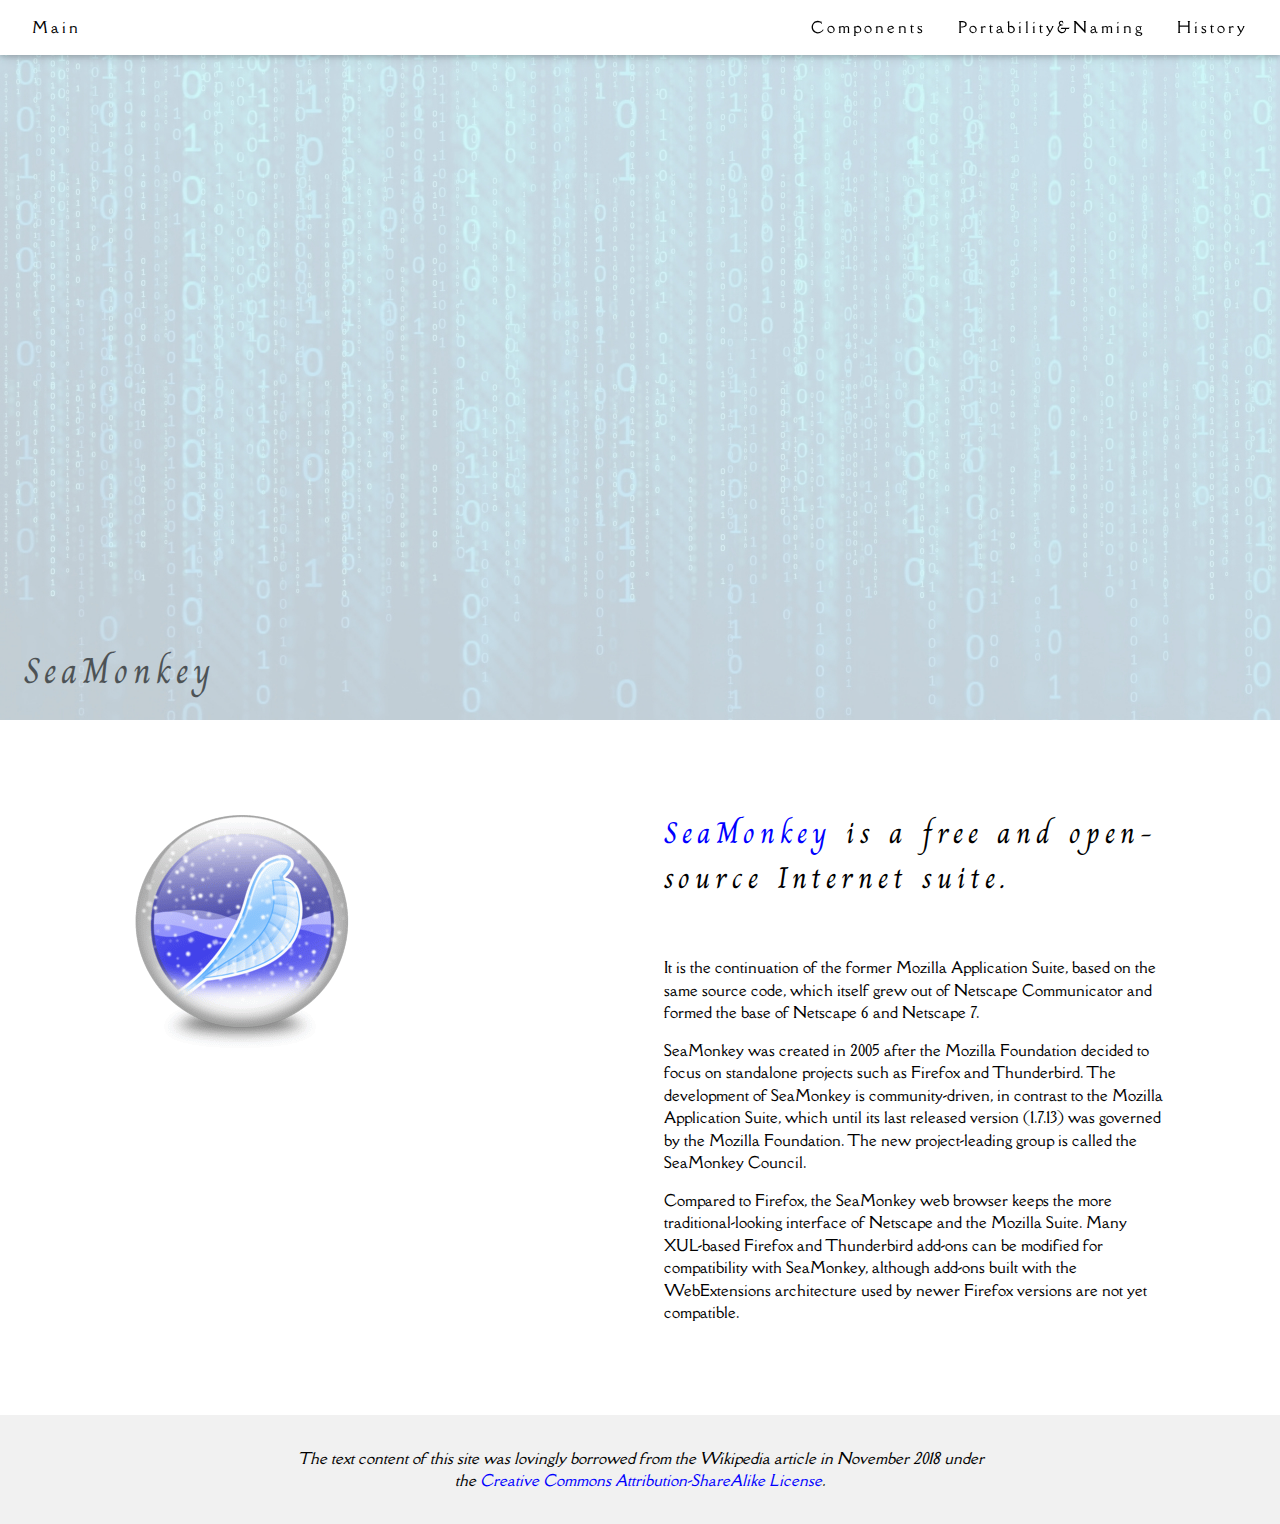
<file: index.html>
﻿<!DOCTYPE html>
<html lang="en-US">
<title>SeaMonkey - free and open-source Internet suite</title>
<meta charset="utf-8">
<meta name="viewport" content="width=device-width, initial-scale=1">
<link rel="stylesheet" href="main.css" type="text/css">
<link rel="stylesheet" href="https://fonts.googleapis.com/css?family=Della+Respira|Charm">
<style>
a {text-decoration: none;}
body {font-family: "Della Respira", georgia, sans-serif;}
h1, h2, h3, h4, h5, h6 {
  font-family: "Charm", cursive;
  letter-spacing: 5px;
}

</style>
<body>

<!-- Navbar (sit on top) -->
<div class="w3-top">
  <div class="w3-bar w3-white w3-padding w3-card" style="letter-spacing:3px;">
    <a href="index.html#mainsec" class="w3-bar-item w3-button">Main</a>
    <!-- Right-sided navbar links. Hide them on small screens -->
    <div class="w3-right w3-hide-small">
      <a href="components.html#mainsec" class="w3-bar-item w3-button">Components</a>
      <a href="naming.html#mainsec" class="w3-bar-item w3-button">Portability&amp;Naming</a>
      <a href="history.html#mainsec" class="w3-bar-item w3-button">History</a>
    </div>
  </div>
</div>

<!-- Header -->
<header class="w3-display-container w3-content w3-wide" style="max-width:1600px;min-width:500px" id="home">
  <img class="w3-image" src="back.jpg" alt="Welcome" width="1600" height="200">

  <div class="w3-display-bottomleft w3-padding-large w3-opacity">
    <h1 class="w3-xxlarge">SeaMonkey</h1>
  </div>
</header>

<!-- Page content -->
<div class="w3-content" style="max-width:1100px">

  <!-- Main Section -->
  <div class="w3-row w3-padding-64" id="mainsec">
    <div class="w3-col m6 w3-padding-large w3-hide-small">
     <a href="apng.html#mainsec"><img src="SGlogo.gif" class="w3-round w3-image w3-opacity-min" alt="SeaMonkey Logo" width="256" height="256"></a>
    </div>

    <div class="w3-col m6 w3-padding-large">
     <p><h2><a style="color:blue" target="_blank" href="https://www.seamonkey-project.org/">SeaMonkey</a> is a free and open-source Internet suite.</h2><br><br>It is the continuation of the former Mozilla Application Suite, based on the same source code, which itself grew out of Netscape Communicator and formed the base of Netscape 6 and Netscape 7.</p>
<p>SeaMonkey was created in 2005 after the Mozilla Foundation decided to focus on standalone projects such as Firefox and Thunderbird. The development of SeaMonkey is community-driven, in contrast to the Mozilla Application Suite, which until its last released version (1.7.13) was governed by the Mozilla Foundation. The new project-leading group is called the SeaMonkey Council.</p>
<p>Compared to Firefox, the SeaMonkey web browser keeps the more traditional-looking interface of Netscape and the Mozilla Suite. Many XUL-based Firefox and Thunderbird add-ons can be modified for compatibility with SeaMonkey, although add-ons built with the WebExtensions architecture used by newer Firefox versions are not yet compatible.</p>
    </div>
  </div>
  
  </div>

<!-- End page content -->

<!-- Footer -->
<footer class="w3-center w3-light-grey w3-padding-32">
  <i>The text content of this site was lovingly borrowed from the Wikipedia article in November 2018 under <br>the <a style="color:blue" href="https://en.wikipedia.org/wiki/Wikipedia:Text_of_Creative_Commons_Attribution-ShareAlike_3.0_Unported_License">Creative Commons Attribution-ShareAlike License</a>.</i>
</footer>

</body>
</html>
</file>
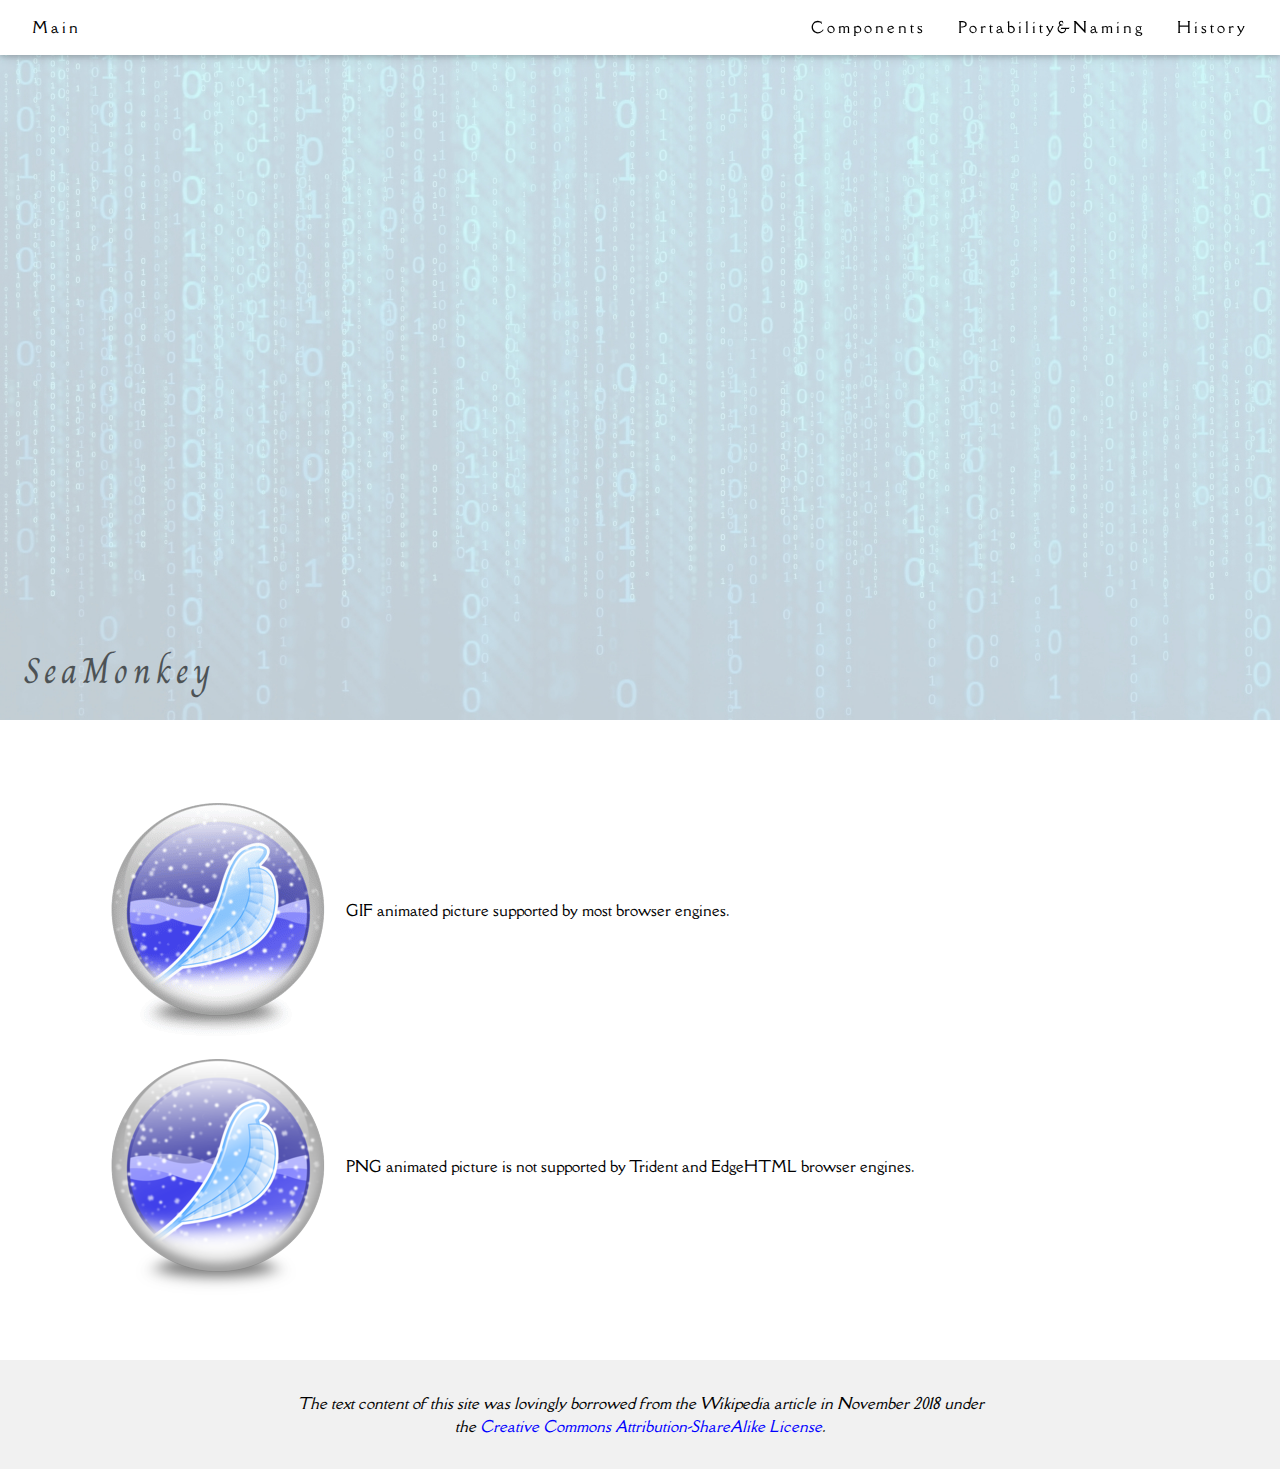
<file: apng.html>
﻿<!DOCTYPE html>
<html lang="en-US">
<title>SeaMonkey - Comparison of APNG rendering</title>
<meta charset="utf-8">
<meta name="viewport" content="width=device-width, initial-scale=1">
<link rel="stylesheet" href="main.css" type="text/css">
<link rel="stylesheet" href="https://fonts.googleapis.com/css?family=Della+Respira|Charm">
<style>
a {text-decoration: none;}
body {font-family: "Della Respira", georgia, sans-serif;}
h1, h2, h3, h4, h5, h6 {
  font-family: "Charm", cursive;
  letter-spacing: 5px;
}
</style>
<body>

<!-- Navbar (sit on top) -->
<div class="w3-top">
  <div class="w3-bar w3-white w3-padding w3-card" style="letter-spacing:3px;">
    <a href="index.html#mainsec" class="w3-bar-item w3-button">Main</a>
    <!-- Right-sided navbar links. Hide them on small screens -->
    <div class="w3-right w3-hide-small">
      <a href="components.html#mainsec" class="w3-bar-item w3-button">Components</a>
      <a href="naming.html#mainsec" class="w3-bar-item w3-button">Portability&amp;Naming</a>
      <a href="history.html#mainsec" class="w3-bar-item w3-button">History</a>
    </div>
  </div>
</div>

<!-- Header -->
<header class="w3-display-container w3-content w3-wide" style="max-width:1600px;min-width:500px" id="home">
  <img class="w3-image" src="back.jpg" alt="Welcome" width="1600" height="200">

  <div class="w3-display-bottomleft w3-padding-large w3-opacity">
    <h1 class="w3-xxlarge">SeaMonkey</h1>
  </div>
</header>

<!-- Page content -->
<div class="w3-content" style="max-width:1100px">

  <!-- Main Section -->
  <div class="w3-row w3-padding-64" id="mainsec">
    <div>
     <img src="SGlogo.gif" class="w3-round w3-image w3-opacity-min m6" alt="GIF Logo" width="256" height="256">GIF animated picture supported by most browser engines.<br><img src="SGlogo.png" class="w3-round w3-image w3-opacity-min" alt="PNG Logo" width="256" height="256">PNG animated picture is not supported by Trident and EdgeHTML browser engines.
    </div>

  </div>
  
  </div>

<!-- End page content -->

<!-- Footer -->
<footer class="w3-center w3-light-grey w3-padding-32">
  <i>The text content of this site was lovingly borrowed from the Wikipedia article in November 2018 under <br>the <a style="color:blue" href="https://en.wikipedia.org/wiki/Wikipedia:Text_of_Creative_Commons_Attribution-ShareAlike_3.0_Unported_License">Creative Commons Attribution-ShareAlike License</a>.</i>
</footer>

</body>
</html>
</file>
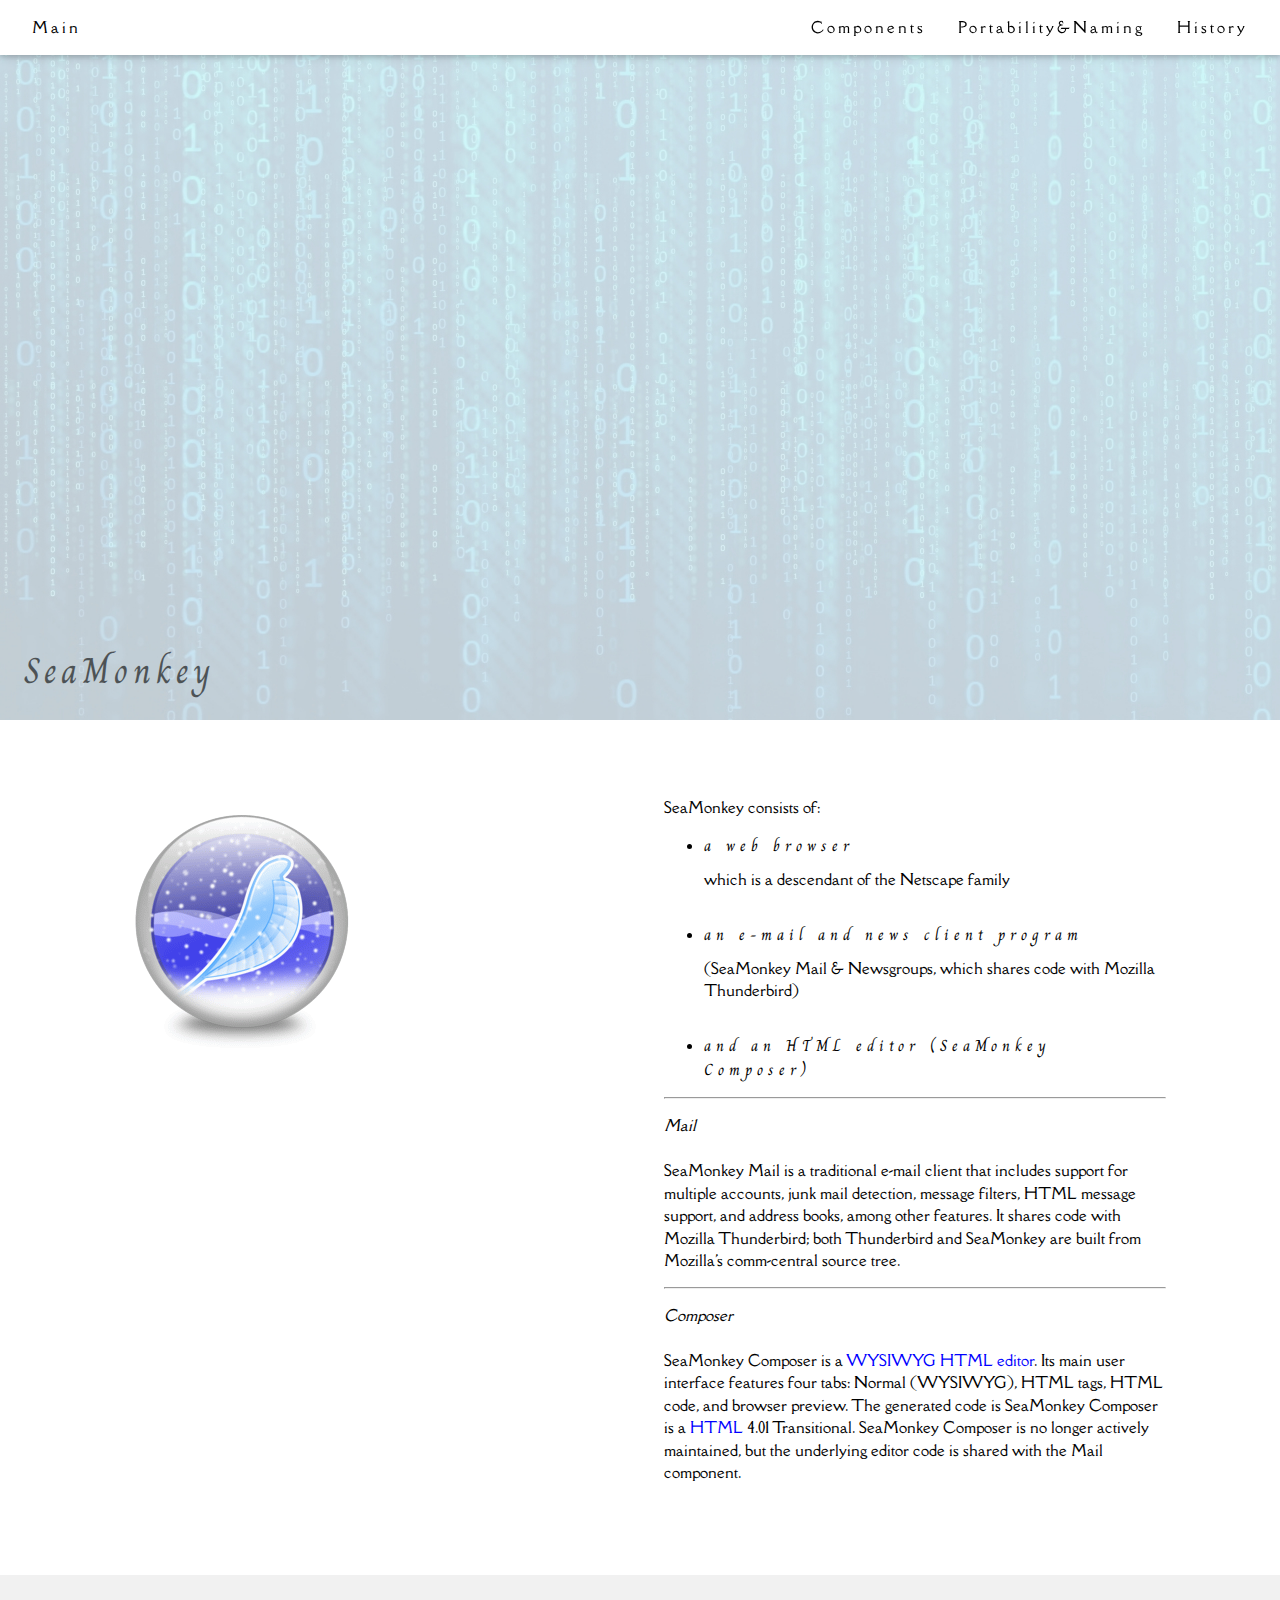
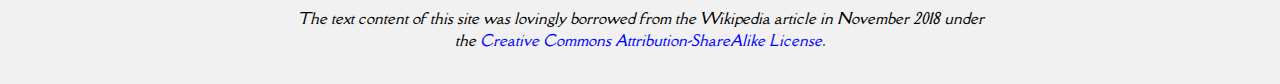
<file: components.html>
﻿<!DOCTYPE html>
<html lang="en-US">
<title>SeaMonkey - Components</title>
<meta charset="utf-8">
<meta name="viewport" content="width=device-width, initial-scale=1">
<link rel="stylesheet" href="main.css" type="text/css">
<link rel="stylesheet" href="https://fonts.googleapis.com/css?family=Della+Respira|Charm">
<style>
a {text-decoration: none;}
body {font-family: "Della Respira", georgia, sans-serif;}
h1, h2, h3, h4, h5, h6 {
  font-family: "Charm", cursive;
  letter-spacing: 5px;
}

</style>
<body>

<!-- Navbar (sit on top) -->
<div class="w3-top">
  <div class="w3-bar w3-white w3-padding w3-card" style="letter-spacing:3px;">
    <a href="index.html#mainsec" class="w3-bar-item w3-button">Main</a>
    <!-- Right-sided navbar links. Hide them on small screens -->
    <div class="w3-right w3-hide-small">
      <a href="components.html#mainsec" class="w3-bar-item w3-button">Components</a>
      <a href="naming.html#mainsec" class="w3-bar-item w3-button">Portability&amp;Naming</a>
      <a href="history.html#mainsec" class="w3-bar-item w3-button">History</a>
    </div>
  </div>
</div>

<!-- Header -->
<header class="w3-display-container w3-content w3-wide" style="max-width:1600px;min-width:500px" id="home">
  <img class="w3-image" src="back.jpg" alt="Welcome" width="1600" height="200">

  <div class="w3-display-bottomleft w3-padding-large w3-opacity">
    <h1 class="w3-xxlarge">SeaMonkey</h1>
  </div>
</header>

<!-- Page content -->
<div class="w3-content" style="max-width:1100px">

  <!-- Main Section -->
  <div class="w3-row w3-padding-64" id="mainsec">
    <div class="w3-col m6 w3-padding-large w3-hide-small">
     <a href="apng.html#mainsec"><img src="SGlogo.gif" class="w3-round w3-image w3-opacity-min" alt="SeaMonkey Logo" width="256" height="256"></a>
    </div>

    <div class="w3-col m6 w3-padding-large">
     SeaMonkey consists of: <ul><li><h6>a web browser</h6></li>which is a descendant of the Netscape family<br><br><li><h6>an e-mail and news client program</h6></li>(SeaMonkey Mail &amp; Newsgroups, which shares code with Mozilla Thunderbird)<br><br><li><h6>and an HTML editor (SeaMonkey Composer)</h6></li></ul>

<hr>
<p><i>Mail</i><br><br>
SeaMonkey Mail is a traditional e-mail client that includes support for multiple accounts, junk mail detection, message filters, HTML message support, and address books, among other features. It shares code with Mozilla Thunderbird; both Thunderbird and SeaMonkey are built from Mozilla's comm-central source tree.</p>
<hr>

<p><i>Composer</i><br><br>SeaMonkey Composer is a <a style="color:blue" title="WYSIWYG" href="https://wikipedia.org/wiki/WYSIWYG">WYSIWYG</a> <a style="color:blue" title="HTML editor" href="https://wikipedia.org/wiki/HTML_editor">HTML editor</a>.  Its main user interface features four tabs: Normal (WYSIWYG), HTML tags, HTML code, and browser preview. The generated code is SeaMonkey Composer is a <a style="color:blue" title="HTML" href="https://wikipedia.org/wiki/HTML">HTML</a> 4.01 Transitional. SeaMonkey Composer is no longer actively maintained, but the underlying editor code is shared with the Mail component.</p>
    </div>
  </div>
  
  </div>

<!-- End page content -->

<!-- Footer -->
<footer class="w3-center w3-light-grey w3-padding-32">
  <i>The text content of this site was lovingly borrowed from the Wikipedia article in November 2018 under <br>the <a style="color:blue" href="https://en.wikipedia.org/wiki/Wikipedia:Text_of_Creative_Commons_Attribution-ShareAlike_3.0_Unported_License">Creative Commons Attribution-ShareAlike License</a>.</i>
</footer>

</body>
</html>
</file>
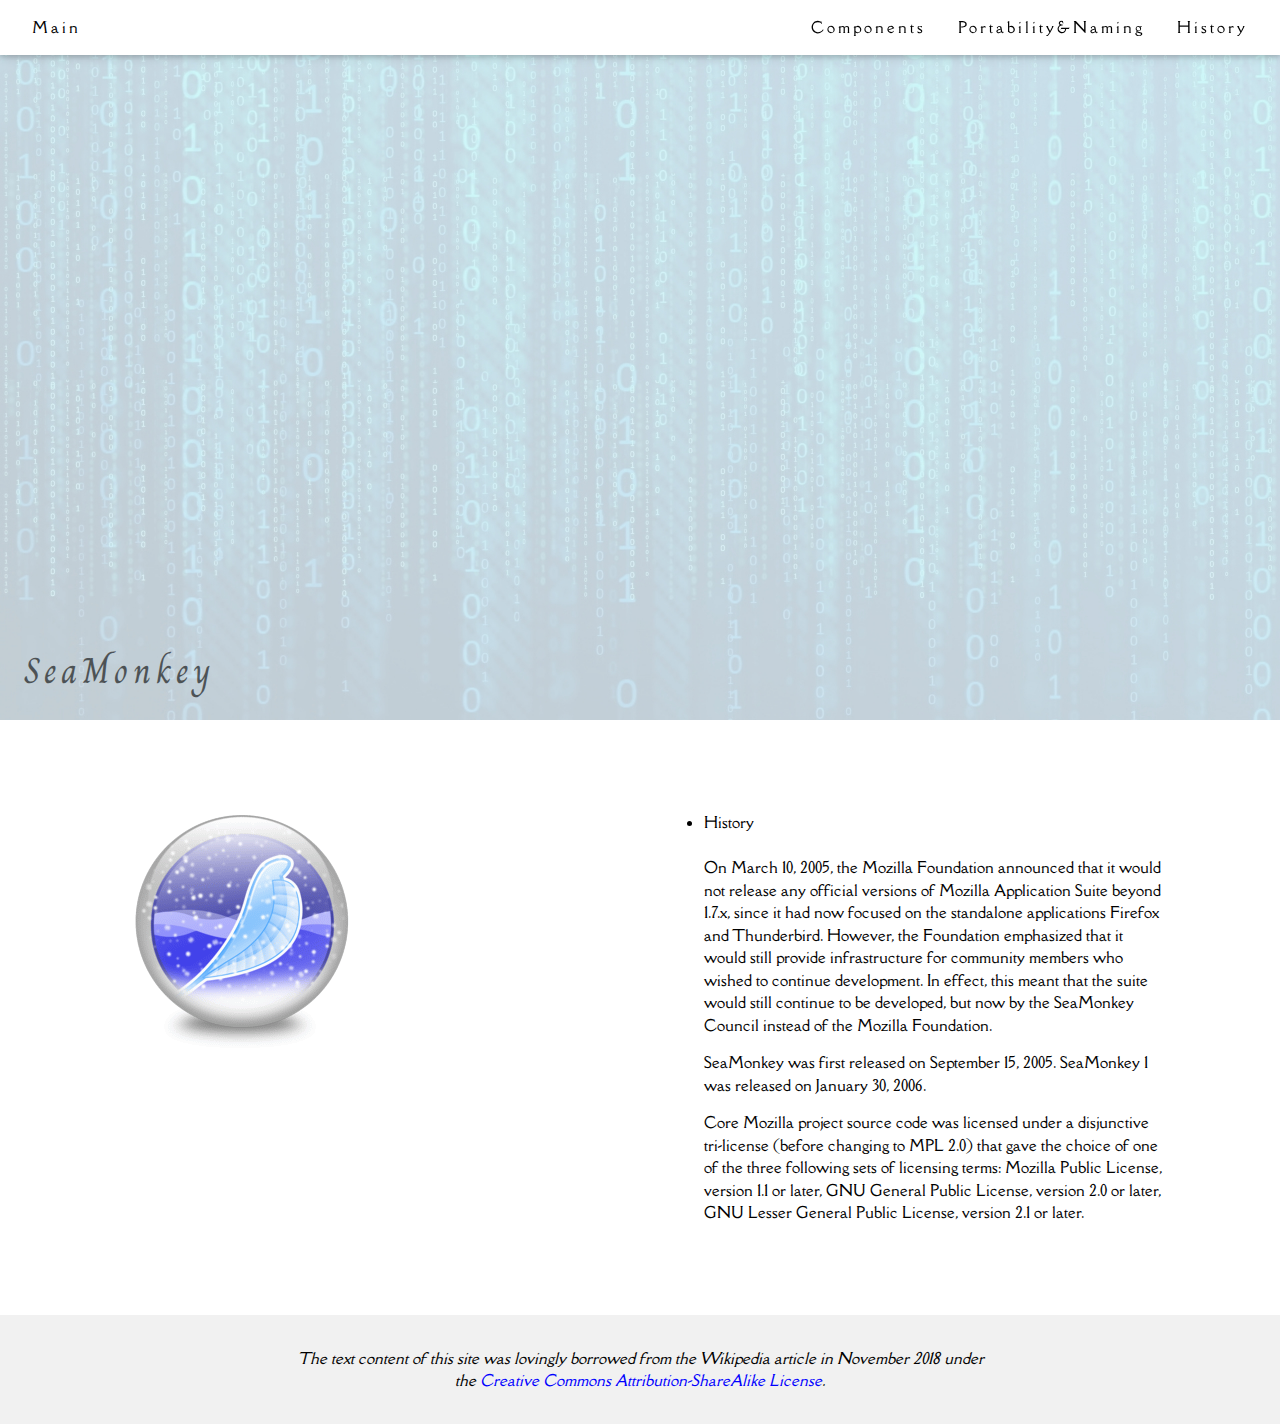
<file: history.html>
﻿<!DOCTYPE html>
<html lang="en-US">
<title>SeaMonkey - free and open-source Internet suite</title>
<meta charset="utf-8">
<meta name="viewport" content="width=device-width, initial-scale=1">
<link rel="stylesheet" href="main.css" type="text/css">
<link rel="stylesheet" href="https://fonts.googleapis.com/css?family=Della+Respira|Charm">
<style>
a {text-decoration: none;}
body {font-family: "Della Respira", georgia, sans-serif;}
h1, h2, h3, h4, h5, h6 {
  font-family: "Charm", cursive;
  letter-spacing: 5px;
}

</style>
<body>

<!-- Navbar (sit on top) -->
<div class="w3-top">
  <div class="w3-bar w3-white w3-padding w3-card" style="letter-spacing:3px;">
    <a href="index.html#mainsec" class="w3-bar-item w3-button">Main</a>
    <!-- Right-sided navbar links. Hide them on small screens -->
    <div class="w3-right w3-hide-small">
      <a href="components.html#mainsec" class="w3-bar-item w3-button">Components</a>
      <a href="naming.html#mainsec" class="w3-bar-item w3-button">Portability&amp;Naming</a>
      <a href="history.html#mainsec" class="w3-bar-item w3-button">History</a>
    </div>
  </div>
</div>

<!-- Header -->
<header class="w3-display-container w3-content w3-wide" style="max-width:1600px;min-width:500px" id="home">
  <img class="w3-image" src="back.jpg" alt="Welcome" width="1600" height="200">

  <div class="w3-display-bottomleft w3-padding-large w3-opacity">
    <h1 class="w3-xxlarge">SeaMonkey</h1>
  </div>
</header>

<!-- Page content -->
<div class="w3-content" style="max-width:1100px">

  <!-- Main Section -->
  <div class="w3-row w3-padding-64" id="mainsec">
    <div class="w3-col m6 w3-padding-large w3-hide-small">
     <a href="apng.html#mainsec"><img src="SGlogo.gif" class="w3-round w3-image w3-opacity-min" alt="SeaMonkey Logo" width="256" height="256"></a>
    </div>

    <div class="w3-col m6 w3-padding-large">
     <ul><li>History</li><br>
On March 10, 2005, the Mozilla Foundation announced that it would not release any official versions of Mozilla Application Suite beyond 1.7.x, since it had now focused on the standalone applications Firefox and Thunderbird. However, the Foundation emphasized that it would still provide infrastructure for community members who wished to continue development. In effect, this meant that the suite would still continue to be developed, but now by the SeaMonkey Council instead of the Mozilla Foundation. 
<p>SeaMonkey was first released on September 15, 2005. SeaMonkey 1 was released on January 30, 2006.</p> 
Core Mozilla project source code was licensed under a disjunctive tri-license (before changing to MPL 2.0) that gave the choice of one of the three following sets of licensing terms: Mozilla Public License, version 1.1 or later, GNU General Public License, version 2.0 or later, GNU Lesser General Public License, version 2.1 or later.</ul> 
    </div>
  </div>
  
  </div>

<!-- End page content -->

<!-- Footer -->
<footer class="w3-center w3-light-grey w3-padding-32">
  <i>The text content of this site was lovingly borrowed from the Wikipedia article in November 2018 under <br>the <a style="color:blue" href="https://en.wikipedia.org/wiki/Wikipedia:Text_of_Creative_Commons_Attribution-ShareAlike_3.0_Unported_License">Creative Commons Attribution-ShareAlike License</a>.</i>
</footer>

</body>
</html>
</file>
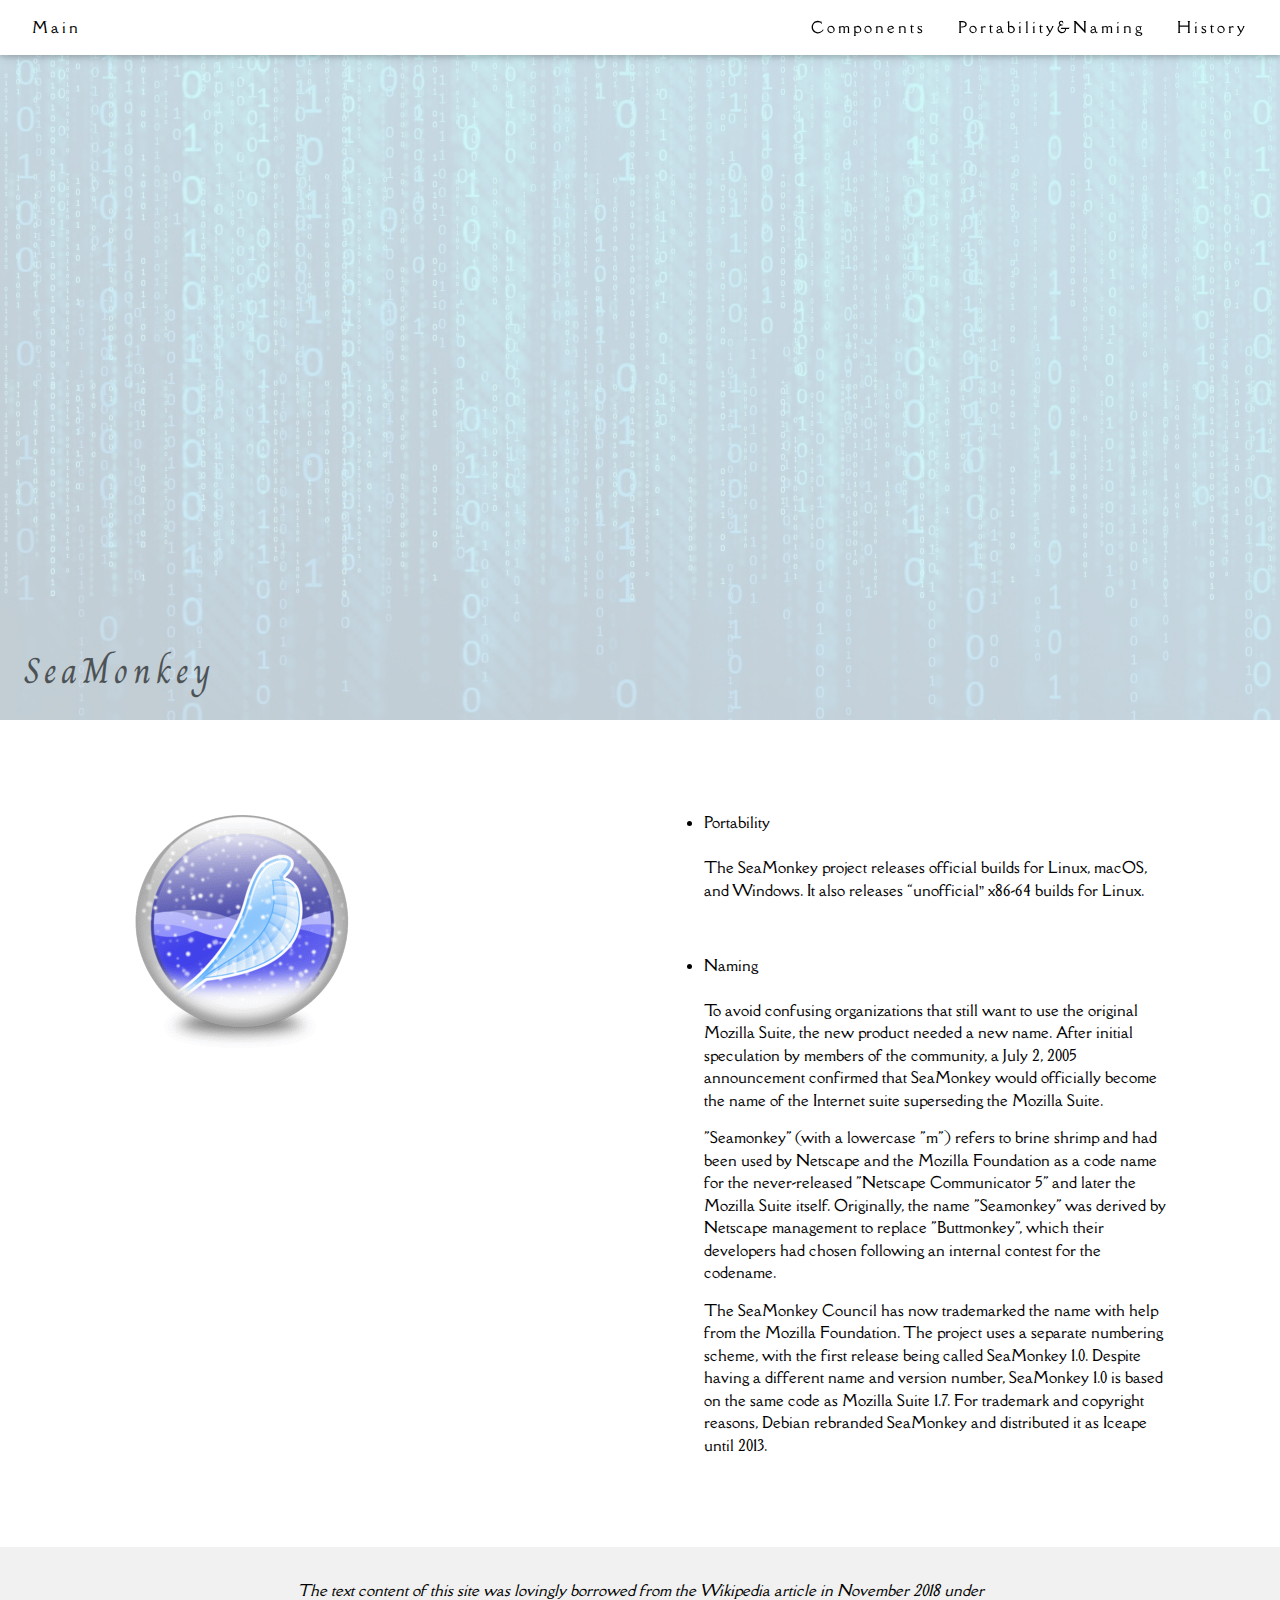
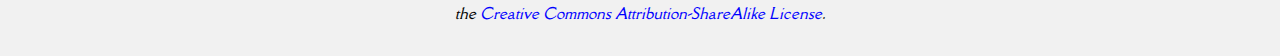
<file: naming.html>
﻿<!DOCTYPE html>
<html lang="en-US">
<title>SeaMonkey - free and open-source Internet suite</title>
<meta charset="utf-8">
<meta name="viewport" content="width=device-width, initial-scale=1">
<link rel="stylesheet" href="main.css" type="text/css">
<link rel="stylesheet" href="https://fonts.googleapis.com/css?family=Della+Respira|Charm">
<style>
a {text-decoration: none;}
body {font-family: "Della Respira", georgia, sans-serif;}
h1, h2, h3, h4, h5, h6 {
  font-family: "Charm", cursive;
  letter-spacing: 5px;
}

</style>
<body>

<!-- Navbar (sit on top) -->
<div class="w3-top">
  <div class="w3-bar w3-white w3-padding w3-card" style="letter-spacing:3px;">
    <a href="index.html#mainsec" class="w3-bar-item w3-button">Main</a>
    <!-- Right-sided navbar links. Hide them on small screens -->
    <div class="w3-right w3-hide-small">
      <a href="components.html#mainsec" class="w3-bar-item w3-button">Components</a>
      <a href="naming.html#mainsec" class="w3-bar-item w3-button">Portability&amp;Naming</a>
      <a href="history.html#mainsec" class="w3-bar-item w3-button">History</a>
    </div>
  </div>
</div>

<!-- Header -->
<header class="w3-display-container w3-content w3-wide" style="max-width:1600px;min-width:500px" id="home">
  <img class="w3-image" src="back.jpg" alt="Welcome" width="1600" height="200">

  <div class="w3-display-bottomleft w3-padding-large w3-opacity">
    <h1 class="w3-xxlarge">SeaMonkey</h1>
  </div>
</header>

<!-- Page content -->
<div class="w3-content" style="max-width:1100px">

  <!-- Main Section -->
  <div class="w3-row w3-padding-64" id="mainsec">
    <div class="w3-col m6 w3-padding-large w3-hide-small">
     <a href="apng.html#mainsec"><img src="SGlogo.gif" class="w3-round w3-image w3-opacity-min" alt="SeaMonkey Logo" width="256" height="256"></a>
    </div>

    <div class="w3-col m6 w3-padding-large">
<ul><p><li>Portability</li><br>
The SeaMonkey project releases official builds for Linux, macOS, and Windows. It also releases “unofficial” x86-64 builds for Linux.</p><br>

<p><li>Naming</li><br>
To avoid confusing organizations that still want to use the original Mozilla Suite, the new product needed a new name. After initial speculation by members of the community, a July 2, 2005 announcement confirmed that SeaMonkey would officially become the name of the Internet suite superseding the Mozilla Suite.</p> 
<p>"Seamonkey" (with a lowercase "m") refers to brine shrimp and had been used by Netscape and the Mozilla Foundation as a code name for the never-released "Netscape Communicator 5" and later the Mozilla Suite itself. Originally, the name "Seamonkey" was derived by Netscape management to replace "Buttmonkey", which their developers had chosen following an internal contest for the codename.</p>
<p>The SeaMonkey Council has now trademarked the name with help from the Mozilla Foundation. The project uses a separate numbering scheme, with the first release being called SeaMonkey 1.0. Despite having a different name and version number, SeaMonkey 1.0 is based on the same code as Mozilla Suite 1.7. 
For trademark and copyright reasons, Debian rebranded SeaMonkey and distributed it as Iceape until 2013.</p></ul>
    </div>
  </div>
  
  </div>

<!-- End page content -->

<!-- Footer -->
<footer class="w3-center w3-light-grey w3-padding-32">
  <i>The text content of this site was lovingly borrowed from the Wikipedia article in November 2018 under <br>the <a style="color:blue" href="https://en.wikipedia.org/wiki/Wikipedia:Text_of_Creative_Commons_Attribution-ShareAlike_3.0_Unported_License">Creative Commons Attribution-ShareAlike License</a>.</i>
</footer>

</body>
</html>
</file>
<file: main.css>
﻿html{box-sizing:border-box}*,:after,:before{box-sizing:inherit}html{-ms-text-size-adjust:100%;-webkit-text-size-adjust:100%}body{margin:0}article,footer,header,main,section{display:block}[hidden]{display:none}a{background-color:transparent;-webkit-text-decoration-skip:objects}a:active,a:hover{outline-width:0}small{font-size:80%}img{border-style:none}code{font-family:monospace,monospace;font-size:1em}button{font:inherit;margin:0}button{overflow:visible}button{text-transform:none}[type=reset],[type=submit],button,html [type=button]{-webkit-appearance:button}[type=button]::-moz-focus-inner,[type=reset]::-moz-focus-inner,[type=submit]::-moz-focus-inner,button::-moz-focus-inner{border-style:none;padding:0}[type=button]:-moz-focusring,[type=reset]:-moz-focusring,[type=submit]:-moz-focusring,button:-moz-focusring{outline:1px dotted ButtonText}[type=checkbox],[type=radio]{padding:0}[type=number]::-webkit-inner-spin-button,[type=number]::-webkit-outer-spin-button{height:auto}[type=search]{-webkit-appearance:textfield;outline-offset:-2px}[type=search]::-webkit-search-cancel-button,[type=search]::-webkit-search-decoration{-webkit-appearance:none}::-webkit-input-placeholder{color:inherit;opacity:.54}::-webkit-file-upload-button{-webkit-appearance:button;font:inherit}body,html{font-family:Verdana,sans-serif;font-size:15px;line-height:1.5}html{overflow-x:hidden}h1{font-size:36px}h2{font-size:30px}h3{font-size:24px}h4{font-size:20px}h5{font-size:18px}h6{font-size:16px}.w3-serif{font-family:serif}h1,h2,h3,h4,h5,h6{font-family:"Segoe UI",Arial,sans-serif;font-weight:400;margin:10px 0}.w3-wide{letter-spacing:4px}.w3-image{max-width:100%;height:auto}img{vertical-align:middle}a{color:inherit}.w3-button{border:none;display:inline-block;padding:8px 16px;vertical-align:middle;overflow:hidden;text-decoration:none;color:inherit;background-color:inherit;text-align:center;cursor:pointer;white-space:nowrap;transition:.5s}.w3-button{-webkit-touch-callout:none;-webkit-user-select:none;-khtml-user-select:none;-moz-user-select:none;-ms-user-select:none;user-select:none}.w3-button:disabled{cursor:not-allowed;opacity:.3}:disabled *{pointer-events:none}.w3-display-container{position:relative}#main,.w3-main{transition:margin-left .4s}.w3-bar{width:100%;overflow:hidden}.w3-center .w3-bar{display:inline-block;width:auto}.w3-bar .w3-bar-item{padding:8px 16px;float:left;width:auto;border:none;display:block;outline:0}.w3-bar .w3-button{white-space:normal}.w3-bar:after,.w3-bar:before,.w3-container:after,.w3-container:before,.w3-row-padding:after,.w3-row-padding:before,.w3-row:after,.w3-row:before{content:"";display:table;clear:both}.w3-col{float:left;width:100%}@media (min-width:601px){.w3-col.m1{width:8.33333%}.w3-col.m2{width:16.66666%}.w3-col.m3{width:24.99999%}.w3-col.m4{width:33.33333%}.w3-col.m5{width:41.66666%}.w3-col.m6{width:49.99999%}.w3-col.m7{width:58.33333%}.w3-col.m8{width:66.66666%}.w3-col.m9{width:74.99999%}.w3-col.m10{width:83.33333%}.w3-col.m11{width:91.66666%}.w3-col.m12{width:99.99999%}}.w3-content{margin-left:auto;margin-right:auto}.w3-content{max-width:980px}.w3-hide{display:none!important}@media (max-width:600px){.w3-hide-small{display:none!important}}@media (min-width:993px){.w3-hide-large{display:none!important}}@media (max-width:992px){.w3-main{margin-left:0!important;margin-right:0!important}}.w3-top{position:fixed;width:100%;z-index:1}.w3-top{top:0}.w3-display-bottomleft{position:absolute;left:0;bottom:0}.w3-display-right{position:absolute;top:50%;right:0;transform:translate(0,-50%);-ms-transform:translate(0,-50%)}.w3-round-small{border-radius:2px}.w3-round{border-radius:4px}.w3-round-large{border-radius:8px}.w3-round-xxlarge{border-radius:32px}.w3-row-padding,.w3-row-padding>.w3-col{padding:0 8px}.w3-container{padding:.01em 16px}.w3-code{font-family:Consolas,"courier new";font-size:16px}.w3-code{width:auto;background-color:#fff;padding:8px 12px;border-left:4px solid #4caf50;word-wrap:break-word}.w3-card,.w3-card-2{box-shadow:0 2px 5px 0 rgba(0,0,0,.16),0 2px 10px 0 rgba(0,0,0,.12)}.w3-card-4{box-shadow:0 4px 10px 0 rgba(0,0,0,.2),0 4px 20px 0 rgba(0,0,0,.19)}@keyframes w3-spin{0%{transform:rotate(0)}100%{transform:rotate(359deg)}}@keyframes fading{0%{opacity:0}50%{opacity:1}100%{opacity:0}}@keyframes opac{from{opacity:0}to{opacity:1}}@keyframes animatetop{from{top:-300px;opacity:0}to{top:0;opacity:1}}@keyframes animateleft{from{left:-300px;opacity:0}to{left:0;opacity:1}}@keyframes animateright{from{right:-300px;opacity:0}to{right:0;opacity:1}}@keyframes animatebottom{from{bottom:-300px;opacity:0}to{bottom:0;opacity:1}}@keyframes animatezoom{from{transform:scale(0)}to{transform:scale(1)}}.w3-opacity{opacity:.6}.w3-opacity-max{opacity:.25}.w3-opacity-min{opacity:.75}.w3-small{font-size:12px!important}.w3-large{font-size:18px!important}.w3-xxlarge{font-size:36px!important}.w3-center{text-align:center!important}.w3-code,.w3-section{margin-top:16px!important;margin-bottom:16px!important}.w3-padding-small{padding:4px 8px!important}.w3-padding{padding:8px 16px!important}.w3-padding-large{padding:12px 24px!important}.w3-padding-16{padding-top:16px!important;padding-bottom:16px!important}.w3-padding-24{padding-top:24px!important;padding-bottom:24px!important}.w3-padding-32{padding-top:32px!important;padding-bottom:32px!important}.w3-padding-48{padding-top:48px!important;padding-bottom:48px!important}.w3-padding-64{padding-top:64px!important;padding-bottom:64px!important}.w3-right{float:right!important}.w3-button:hover{color:#03008c;background-color:#c9c9c9}.w3-blue{color:#fff!important;background-color:#2196f3!important}.w3-light-blue{color:#000!important;background-color:#87ceeb!important}.w3-blue-grey{color:#fff!important;background-color:#607d8b!important}.w3-white{color:#000!important;background-color:#fff!important}.w3-grey{color:#000!important;background-color:#9e9e9e!important}.w3-light-grey{color:#000!important;background-color:#f1f1f1!important}.w3-text-blue{color:#2196f3!important}.w3-text-light-blue{color:#87ceeb!important}.w3-text-blue-grey{color:#607d8b!important}.w3-text-white{color:#fff!important}.w3-text-grey{color:#757575!important}.w3-text-light-grey{color:#f1f1f1!important}
</file>
